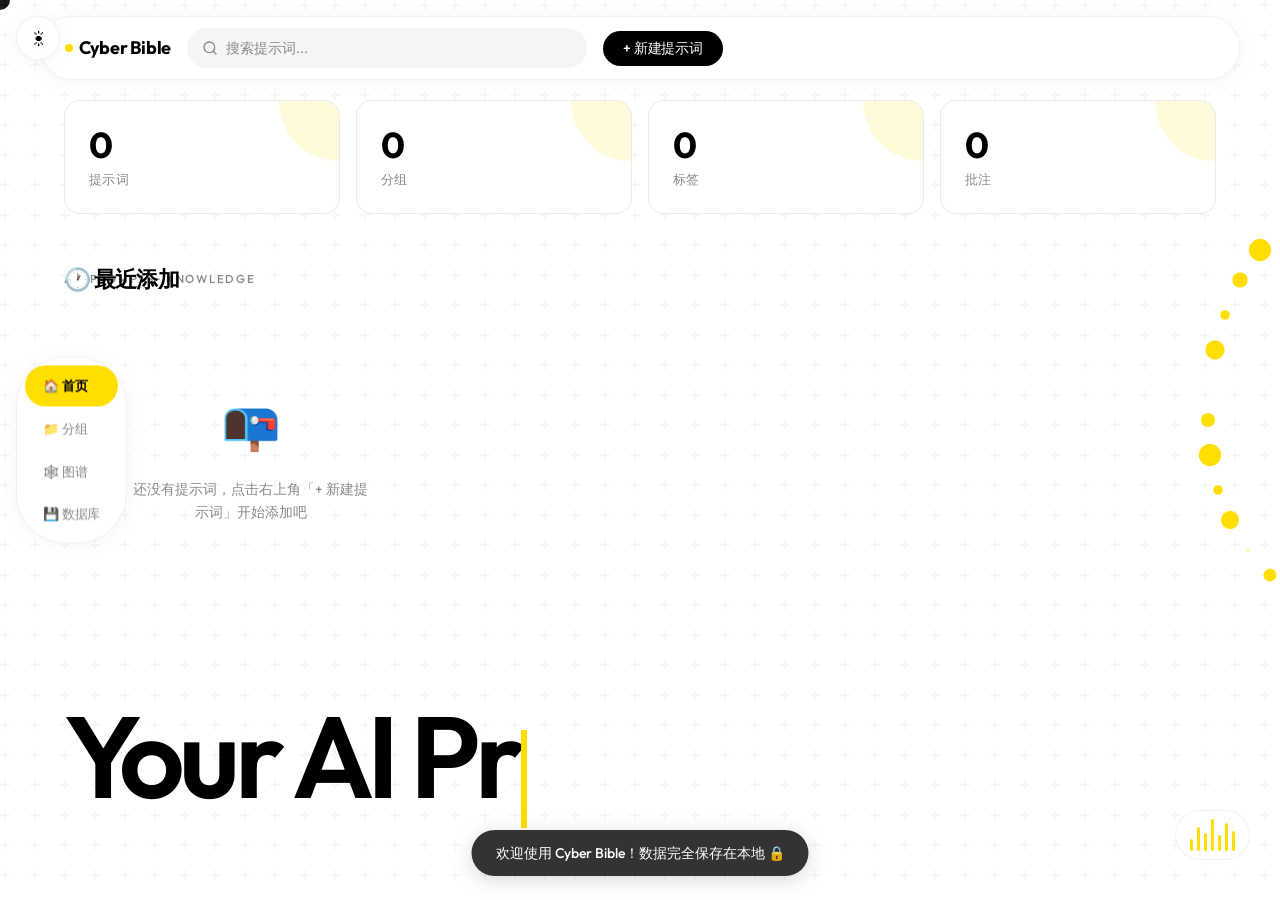
<file: index.html>
<!DOCTYPE html>
<html lang="zh-CN">
<head>
  <meta charset="UTF-8">
  <meta name="viewport" content="width=device-width, initial-scale=1.0">
  <title>Cyber Bible</title>
  <!-- Google Fonts -->
  <link rel="preconnect" href="https://fonts.googleapis.com">
  <link rel="preconnect" href="https://fonts.gstatic.com" crossorigin>
  <link href="https://fonts.googleapis.com/css2?family=Outfit:wght@300;400;500;600;700;800;900&display=swap" rel="stylesheet">
  <link rel="stylesheet" href="css/style.css">
</head>
<body>
  <!-- Custom Cursor -->
  
  <!-- Theme Toggle Button (top-left) -->
  <button id="theme-toggle" title="切换主题" aria-label="切换浅色/深色主题">
    <span class="theme-icon icon-sun">&#9728;</span>
    <span class="theme-icon icon-moon">&#9790;</span>
  </button>
<div id="custom-cursor"></div>

  <!-- Hero Section (decorative background on home view) -->
  <div id="hero-section" class="hidden">
    <div class="hero-texture"></div>
    <div class="hero-tag" id="hero-tag">AI · Prompts · Knowledge</div>
    <div class="hero-title" id="hero-title">
      <span id="typewriter-text"></span><span class="cursor-blink"></span>
    </div>
  </div>

  <!-- Decorative: Spiral Dots -->
  <div id="spiral-dots">
    <svg viewBox="0 0 260 500" xmlns="http://www.w3.org/2000/svg">
      <defs>
        <filter id="gooey">
          <feGaussianBlur in="SourceGraphic" stdDeviation="6" result="blur" />
          <feColorMatrix in="blur" mode="matrix" values="1 0 0 0 0  0 1 0 0 0  0 0 1 0 0  0 0 0 18 -7" result="gooey" />
          <feComposite in="SourceGraphic" in2="gooey" operator="atop"/>
        </filter>
      </defs>
      <g filter="url(#gooey)">
        <!-- Spiral pattern of dots -->
        <circle cx="200" cy="50"  r="12" fill="#FFDE00" opacity="0.9"/>
        <circle cx="180" cy="80"  r="10" fill="#FFDE00" opacity="0.8"/>
        <circle cx="165" cy="115" r="9"  fill="#FFDE00" opacity="0.7"/>
        <circle cx="155" cy="150" r="11" fill="#FFDE00" opacity="0.85"/>
        <circle cx="150" cy="185" r="8"  fill="#FFDE00" opacity="0.6"/>
        <circle cx="148" cy="220" r="10" fill="#FFDE00" opacity="0.75"/>
        <circle cx="150" cy="255" r="12" fill="#FFDE00" opacity="0.9"/>
        <circle cx="158" cy="290" r="9"  fill="#FFDE00" opacity="0.7"/>
        <circle cx="170" cy="320" r="11" fill="#FFDE00" opacity="0.8"/>
        <circle cx="188" cy="350" r="8"  fill="#FFDE00" opacity="0.65"/>
        <circle cx="210" cy="375" r="10" fill="#FFDE00" opacity="0.7"/>
        <circle cx="230" cy="400" r="7"  fill="#FFDE00" opacity="0.5"/>
        <circle cx="245" cy="425" r="9"  fill="#FFDE00" opacity="0.6"/>
        <circle cx="250" cy="450" r="6"  fill="#FFDE00" opacity="0.4"/>
        <circle cx="248" cy="475" r="8"  fill="#FFDE00" opacity="0.5"/>
      </g>
    </svg>
  </div>

  <!-- Decorative: Audio Wave Bars -->
  <div id="audio-bars">
    <div class="bar"></div>
    <div class="bar"></div>
    <div class="bar"></div>
    <div class="bar"></div>
    <div class="bar"></div>
    <div class="bar"></div>
    <div class="bar"></div>
  </div>

  <!-- 顶部工具栏 -->
  <header id="header">
    <div class="logo">Cyber Bible</div>
    <div class="search-bar">
      <input type="text" id="global-search" placeholder="搜索提示词..." autocomplete="off">
      <div id="search-results" class="search-dropdown hidden"></div>
    </div>
    <button id="btn-new" class="btn btn-primary">+ 新建提示词</button>
  </header>

  <!-- 左侧导航 -->
  <nav id="sidebar">
    <ul class="nav-list">
      <li class="nav-item active" data-view="home">🏠 首页</li>
      <li class="nav-item" data-view="groups">📁 分组</li>
      <li class="nav-item" data-view="graph">🕸️ 图谱</li>
      <li class="nav-item" data-view="database">💾 数据库</li>
    </ul>
  </nav>

  <!-- 主内容区 -->
  <main id="content">
    <!-- 各视图内容由 JS 动态渲染 -->
  </main>

  <!-- 详情面板（侧边滑出） -->
  <aside id="detail-panel" class="hidden">
    <div id="detail-content"></div>
  </aside>

  <!-- Toast 容器 -->
  <div id="toast-container"></div>

  <!-- 遮罩层 -->
  <div id="overlay" class="hidden"></div>

  <!-- JS 按依赖顺序加载 -->
  <script src="js/utils.js"></script>
  <script src="js/db.js"></script>
  <script src="js/store.js"></script>
  <script src="js/ui/components.js"></script>
  <script src="js/ui/layout.js"></script>
  <script src="js/ui/home.js"></script>
  <script src="js/ui/groups.js"></script>
  <script src="js/ui/search.js"></script>
  <script src="js/ui/graph.js"></script>
  <script src="js/ui/database.js"></script>
  <script src="js/ui/prompt-detail.js"></script>
  <script src="js/app.js"></script>
  <!-- Visual enhancement script (purely decorative) -->
  <script src="js/ui/visual-enhancements.js"></script>
</body>
</html>
</file>
<file: css/style.css>
/* ============================================================
   CYBER BIBLE — Swiss International Theme
   Pure white / black / yellow · minimal · bold
   ============================================================ */

/* ---------- Fonts (local fallbacks, no external load) ---------- */
@font-face {
  font-family: 'Google Sans Flex';
  src: local('Google Sans'), local('Segoe UI'), local('Helvetica Neue');
  font-weight: 100 900;
  font-style: normal;
}
@import url('https://fonts.googleapis.com/css2?family=Outfit:wght@300;400;500;600;700;800&display=swap');

/* ---------- CSS Variables ---------- */
:root {
  --color-bg:        #FFFFFF;
  --color-text:      #000000;
  --color-yellow:    #FFDE00;
  --color-yellow-light: #FFF3A0;
  --color-gray-100:  #F5F5F5;
  --color-gray-200:  #EAEAEA;
  --color-gray-300:  #D4D4D4;
  --color-gray-500:  #888888;
  --color-gray-700:  #444444;
  --color-cursor:    #E3E3E3;
  --font-main:       'Outfit', 'Google Sans Flex', -apple-system, BlinkMacSystemFont, "Segoe UI", "PingFang SC", "Microsoft YaHei", sans-serif;
  --font-display:    'Outfit', 'Google Sans Flex', sans-serif;
  --header-height:   64px;
  --sidebar-width:   220px;
  --spacing-xs: 4px;
  --spacing-sm: 8px;
  --spacing-md: 16px;
  --spacing-lg: 24px;
  --spacing-xl: 32px;
  --spacing-2xl: 48px;
  --spacing-3xl: 64px;
  --radius-sm: 4px;
  --radius-md: 8px;
  --radius-lg: 16px;
  --radius-pill: 50px;
  --transition-fast: 0.2s cubic-bezier(0.4, 0, 0.2, 1);
  --transition-smooth: 0.3s cubic-bezier(0.4, 0, 0.2, 1);
}

/* ---------- Dark Theme ---------- */
[data-theme="dark"] {
  --color-bg:        #0A0A0A;
  --color-text:      #F5F5F5;
  --color-yellow:    #FFDE00;
  --color-yellow-light: #FFF3A0;
  --color-gray-100:  #1A1A1A;
  --color-gray-200:  #2A2A2A;
  --color-gray-300:  #3A3A3A;
  --color-gray-500:  #888888;
  --color-gray-700:  #BBBBBB;
  --color-cursor:    #444444;
}

/* Smooth theme transition */
body, #header, #sidebar, #content, #detail-panel, .card, .stat-card, .modal, .search-bar input, .data-table, .search-dropdown, .groups-sidebar, .graph-container, .toast {
  transition: background-color 0.3s ease, color 0.3s ease, border-color 0.3s ease, box-shadow 0.3s ease;
}

/* Dark theme adjustments for rgba-based styles */
[data-theme="dark"] .search-bar input {
  background-color: rgba(255, 255, 255, 0.06);
  color: var(--color-text);
}
[data-theme="dark"] .search-bar input:focus {
  background-color: rgba(255, 255, 255, 0.1);
  border-color: rgba(255,255,255,0.15);
}
[data-theme="dark"] .btn-secondary {
  background: rgba(255,255,255,0.06);
  border-color: rgba(255,255,255,0.1);
}
[data-theme="dark"] .btn-secondary:hover {
  background: rgba(255,255,255,0.1);
  border-color: rgba(255,255,255,0.15);
}
[data-theme="dark"] .tag {
  background: rgba(255,255,255,0.08);
}
[data-theme="dark"] .tag:hover {
  background: var(--color-yellow);
  color: #000;
}
[data-theme="dark"] .nav-item:hover {
  background: rgba(255,255,255,0.06);
}
[data-theme="dark"] .group-item:hover {
  background: rgba(255,255,255,0.04);
}
[data-theme="dark"] .data-table tr:hover {
  background: rgba(255, 222, 0, 0.06);
}
[data-theme="dark"] .icon-btn:hover {
  background: rgba(255,255,255,0.08);
}
[data-theme="dark"] .modal-overlay {
  background: rgba(0,0,0,0.6);
}
[data-theme="dark"] #overlay {
  background: rgba(0,0,0,0.5);
}
[data-theme="dark"] mark {
  background: var(--color-yellow);
  color: #000;
}
[data-theme="dark"] .stat-card::after {
  opacity: 0.08;
}
[data-theme="dark"] .graph-legend {
  background: rgba(20,20,20,0.9);
}
[data-theme="dark"] #audio-bars {
  background: rgba(20,20,20,0.6);
  border-color: rgba(255,255,255,0.08);
}
[data-theme="dark"] ::-webkit-scrollbar-thumb {
  background: rgba(255,255,255,0.2);
}
[data-theme="dark"] ::-webkit-scrollbar-thumb:hover {
  background: rgba(255,255,255,0.3);
}

/* ============================================================
   THEME TOGGLE BUTTON (top-left, fixed)
   ============================================================ */

#theme-toggle {
  position: fixed;
  top: 16px;
  left: 16px;
  z-index: 10000;
  width: 44px;
  height: 44px;
  border-radius: 50%;
  background: rgba(255, 255, 255, 0.72);
  backdrop-filter: blur(10px) saturate(1.3);
  -webkit-backdrop-filter: blur(10px) saturate(1.3);
  border: 1px solid rgba(0, 0, 0, 0.06);
  box-shadow: 0 2px 20px rgba(0,0,0,0.04), 0 1px 3px rgba(0,0,0,0.02);
  display: flex;
  align-items: center;
  justify-content: center;
  cursor: pointer;
  transition: var(--transition-smooth);
  font-size: 20px;
  color: var(--color-text);
  overflow: hidden;
}

#theme-toggle:hover {
  transform: scale(1.08);
  box-shadow: 0 4px 30px rgba(0,0,0,0.08), 0 1px 4px rgba(0,0,0,0.04);
}

#theme-toggle:active {
  transform: scale(0.95);
}

#theme-toggle .theme-icon {
  position: absolute;
  transition: transform 0.4s cubic-bezier(0.4, 0, 0.2, 1), opacity 0.3s ease;
}

/* Sun icon (shown in light mode) */
#theme-toggle .icon-sun {
  opacity: 1;
  transform: rotate(0deg) scale(1);
}
/* Moon icon (hidden in light mode) */
#theme-toggle .icon-moon {
  opacity: 0;
  transform: rotate(-90deg) scale(0.5);
}

/* Dark mode: swap icons */
[data-theme="dark"] #theme-toggle .icon-sun {
  opacity: 0;
  transform: rotate(90deg) scale(0.5);
}
[data-theme="dark"] #theme-toggle .icon-moon {
  opacity: 1;
  transform: rotate(0deg) scale(1);
}

[data-theme="dark"] #theme-toggle {
  background: rgba(30, 30, 30, 0.72);
  border-color: rgba(255, 255, 255, 0.08);
  box-shadow: 0 2px 20px rgba(0,0,0,0.2), 0 1px 3px rgba(0,0,0,0.1);
}
[data-theme="dark"] #theme-toggle:hover {
  box-shadow: 0 4px 30px rgba(0,0,0,0.3), 0 1px 4px rgba(0,0,0,0.15);
}

/* Ensure toggle doesn't overlap with header on small screens */
@media (max-width: 768px) {
  #theme-toggle {
    top: 8px;
    left: 8px;
    width: 38px;
    height: 38px;
    font-size: 16px;
  }
}

/* ---------- Reset ---------- */
*, *::before, *::after {
  box-sizing: border-box;
  margin: 0;
  padding: 0;
}

html {
  scroll-behavior: smooth;
}

body {
  font-family: var(--font-main);
  font-size: 15px;
  font-weight: 400;
  color: var(--color-text);
  background: var(--color-bg);
  line-height: 1.6;
  overflow: hidden;
  -webkit-font-smoothing: antialiased;
  -moz-osx-font-smoothing: grayscale;
}

ul { list-style: none; }
a { text-decoration: none; color: inherit; }
button { cursor: pointer; border: none; outline: none; font-family: inherit; }
input, textarea, select { font-family: inherit; font-size: inherit; outline: none; }

/* ---------- Custom Cursor (desktop only) ---------- */
@media (hover: hover) and (pointer: fine) {
  body.custom-cursor-active,
  body.custom-cursor-active * {
    cursor: none !important;
  }
}

#custom-cursor {
  position: fixed;
  top: 0;
  left: 0;
  width: 20px;
  height: 20px;
  border-radius: 50%;
  background: var(--color-cursor);
  pointer-events: none;
  z-index: 99999;
  transform: translate(-50%, -50%);
  transition: transform 0.15s ease, background 0.2s ease, width 0.2s ease, height 0.2s ease;
  mix-blend-mode: difference;
}

#custom-cursor.clicked {
  width: 14px;
  height: 14px;
  background: #999999;
}

/* ============================================================
   DECORATIVE ELEMENTS (non-interactive)
   ============================================================ */

/* Hero typewriter section */
#hero-section {
  position: fixed;
  top: 0;
  left: 0;
  width: 100%;
  height: 100vh;
  z-index: 0;
  pointer-events: none;
  overflow: hidden;
  background: var(--color-bg);
}

#hero-section .hero-texture {
  position: absolute;
  inset: 0;
  opacity: 0.03;
  background-image: url("data:image/svg+xml,%3Csvg width='60' height='60' viewBox='0 0 60 60' xmlns='http://www.w3.org/2000/svg'%3E%3Cg fill='none' fill-rule='evenodd'%3E%3Cg fill='%23000000' fill-opacity='1'%3E%3Cpath d='M36 34v-4h-2v4h-4v2h4v4h2v-4h4v-2h-4zm0-30V0h-2v4h-4v2h4v4h2V6h4V4h-4zM6 34v-4H4v4H0v2h4v4h2v-4h4v-2H6zM6 4V0H4v4H0v2h4v4h2V6h4V4H6z'/%3E%3C/g%3E%3C/g%3E%3C/svg%3E");
}

#hero-section .hero-title {
  position: absolute;
  bottom: 8vh;
  left: 5vw;
  font-family: var(--font-display);
  font-size: clamp(48px, 9vw, 140px);
  font-weight: 600;
  letter-spacing: -0.05em;
  line-height: 1.0;
  color: var(--color-text);
  max-width: 70vw;
}

#hero-section .hero-title .cursor-blink {
  display: inline-block;
  width: 0.05em;
  height: 0.85em;
  background: var(--color-yellow);
  margin-left: 2px;
  animation: blink 1s step-end infinite;
  vertical-align: text-bottom;
}

@keyframes blink {
  0%, 100% { opacity: 1; }
  50% { opacity: 0; }
}

#hero-section .hero-tag {
  position: absolute;
  top: 30vh;
  left: 5vw;
  font-family: var(--font-display);
  font-size: clamp(11px, 0.9vw, 14px);
  font-weight: 500;
  letter-spacing: 0.15em;
  text-transform: uppercase;
  color: var(--color-gray-500);
  opacity: 0;
  transition: opacity 0.6s ease;
}

#hero-section .hero-tag.visible {
  opacity: 1;
}

/* Spiral dots decoration */
#spiral-dots {
  position: fixed;
  right: -40px;
  top: 50%;
  transform: translateY(-50%);
  width: 260px;
  height: 500px;
  z-index: 1;
  pointer-events: none;
}

#spiral-dots svg {
  width: 100%;
  height: 100%;
}

/* Audio wave bars */
#audio-bars {
  position: fixed;
  right: 30px;
  bottom: 40px;
  display: flex;
  align-items: flex-end;
  gap: 4px;
  height: 50px;
  z-index: 1;
  pointer-events: none;
  padding: 8px 14px;
  background: rgba(255,255,255,0.6);
  backdrop-filter: blur(12px);
  -webkit-backdrop-filter: blur(12px);
  border-radius: var(--radius-pill);
  border: 1px solid rgba(0,0,0,0.06);
}

#audio-bars .bar {
  width: 3px;
  background: var(--color-yellow);
  border-radius: 2px;
  animation: audioWave 1.2s ease-in-out infinite alternate;
}

#audio-bars .bar:nth-child(1) { height: 12px; animation-delay: 0s; }
#audio-bars .bar:nth-child(2) { height: 24px; animation-delay: 0.15s; }
#audio-bars .bar:nth-child(3) { height: 18px; animation-delay: 0.3s; }
#audio-bars .bar:nth-child(4) { height: 32px; animation-delay: 0.45s; }
#audio-bars .bar:nth-child(5) { height: 16px; animation-delay: 0.6s; }
#audio-bars .bar:nth-child(6) { height: 28px; animation-delay: 0.75s; }
#audio-bars .bar:nth-child(7) { height: 20px; animation-delay: 0.9s; }

@keyframes audioWave {
  0% { transform: scaleY(0.4); }
  100% { transform: scaleY(1); }
}

/* ============================================================
   LAYOUT
   ============================================================ */

body {
  display: flex;
  flex-direction: column;
  height: 100vh;
}

/* ============================================================
   HEADER — Liquid Glass Floating Bar
   ============================================================ */

#header {
  position: fixed;
  top: 16px;
  left: 50%;
  transform: translateX(-50%);
  width: calc(100% - 32px);
  max-width: 1200px;
  height: var(--header-height);
  background: rgba(255, 255, 255, 0.72);
  backdrop-filter: blur(10px) saturate(1.3);
  -webkit-backdrop-filter: blur(10px) saturate(1.3);
  border: 1px solid rgba(0, 0, 0, 0.06);
  border-radius: var(--radius-pill);
  display: flex;
  align-items: center;
  padding: 0 var(--spacing-lg);
  gap: var(--spacing-md);
  z-index: 1000;
  box-shadow: 0 2px 20px rgba(0,0,0,0.04), 0 1px 3px rgba(0,0,0,0.02);
  transition: var(--transition-smooth);
}

#header:hover {
  box-shadow: 0 4px 30px rgba(0,0,0,0.06), 0 1px 4px rgba(0,0,0,0.03);
}

.logo {
  font-family: var(--font-display);
  font-size: 18px;
  font-weight: 700;
  color: var(--color-text);
  white-space: nowrap;
  letter-spacing: -0.02em;
  display: flex;
  align-items: center;
  gap: 6px;
}

.logo::before {
  content: '';
  display: inline-block;
  width: 8px;
  height: 8px;
  background: var(--color-yellow);
  border-radius: 50%;
}

.search-bar {
  flex: 1;
  max-width: 400px;
  position: relative;
}

.search-bar input {
  width: 100%;
  height: 40px;
  padding: 0 16px 0 38px;
  border: 1px solid transparent;
  border-radius: var(--radius-pill);
  background: rgba(0, 0, 0, 0.04);
  font-size: 14px;
  color: var(--color-text);
  transition: var(--transition-smooth);
  background-image: url("data:image/svg+xml,%3Csvg xmlns='http://www.w3.org/2000/svg' width='16' height='16' viewBox='0 0 24 24' fill='none' stroke='%23888' stroke-width='2' stroke-linecap='round' stroke-linejoin='round'%3E%3Ccircle cx='11' cy='11' r='8'/%3E%3Cpath d='m21 21-4.35-4.35'/%3E%3C/svg%3E");
  background-repeat: no-repeat;
  background-position: 14px center;
  background-size: 16px;
}

.search-bar input::placeholder {
  color: var(--color-gray-500);
}

.search-bar input:focus {
  border-color: rgba(0,0,0,0.1);
  background-color: rgba(0, 0, 0, 0.06);
  box-shadow: none;
}

.search-dropdown {
  position: absolute;
  top: 48px;
  left: 0;
  right: 0;
  background: rgba(255,255,255,0.95);
  backdrop-filter: blur(20px);
  -webkit-backdrop-filter: blur(20px);
  border-radius: var(--radius-lg);
  box-shadow: 0 8px 40px rgba(0,0,0,0.08);
  max-height: 380px;
  overflow-y: auto;
  z-index: 200;
  border: 1px solid rgba(0,0,0,0.06);
}

/* ============================================================
   BUTTONS — Pill Shape
   ============================================================ */

.btn {
  padding: 8px 20px;
  border-radius: var(--radius-pill);
  font-size: 14px;
  font-weight: 500;
  transition: var(--transition-smooth);
  white-space: nowrap;
  letter-spacing: -0.01em;
}

.btn-primary {
  background: var(--color-text);
  color: var(--color-bg);
}
.btn-primary:hover {
  background: var(--color-yellow);
  color: var(--color-text);
  transform: translateY(-1px);
  box-shadow: 0 4px 12px rgba(255, 222, 0, 0.3);
}

.btn-secondary {
  background: rgba(0,0,0,0.05);
  color: var(--color-text);
  border: 1px solid rgba(0,0,0,0.08);
}
.btn-secondary:hover {
  background: rgba(0,0,0,0.08);
  border-color: rgba(0,0,0,0.12);
}

.btn-danger {
  background: #FF3B30;
  color: white;
}
.btn-danger:hover { opacity: 0.85; }

.btn-sm {
  padding: 5px 14px;
  font-size: 13px;
}

/* ============================================================
   SIDEBAR
   ============================================================ */

#sidebar {
  position: fixed;
  top: 50%;
  left: 16px;
  transform: translateY(-50%);
  width: auto;
  background: rgba(255, 255, 255, 0.72);
  backdrop-filter: blur(10px);
  -webkit-backdrop-filter: blur(10px);
  border: 1px solid rgba(0, 0, 0, 0.06);
  border-radius: var(--radius-pill);
  z-index: 900;
  padding: 8px;
  box-shadow: 0 2px 20px rgba(0,0,0,0.04);
}

.nav-list {
  padding: 0;
  display: flex;
  flex-direction: column;
  gap: 2px;
}

.nav-item {
  padding: 10px 18px;
  color: var(--color-gray-500);
  cursor: pointer;
  transition: var(--transition-smooth);
  font-size: 13px;
  font-weight: 500;
  user-select: none;
  border-radius: var(--radius-pill);
  white-space: nowrap;
  letter-spacing: -0.01em;
}

.nav-item:hover {
  color: var(--color-text);
  background: rgba(0,0,0,0.04);
}

.nav-item.active {
  color: var(--color-text);
  background: var(--color-yellow);
  font-weight: 600;
}

/* ============================================================
   MAIN CONTENT
   ============================================================ */

#content {
  margin-left: 0;
  margin-top: 0;
  padding: 100px 5vw 60px;
  overflow-y: auto;
  height: 100vh;
  flex: 1;
  position: relative;
  z-index: 10;
}

/* ============================================================
   CARDS
   ============================================================ */

.card {
  background: var(--color-bg);
  border: 1px solid rgba(0,0,0,0.08);
  border-radius: var(--radius-lg);
  padding: var(--spacing-lg);
  transition: var(--transition-smooth);
}

.card:hover {
  border-color: rgba(0,0,0,0.15);
  box-shadow: 0 4px 24px rgba(0,0,0,0.06);
  transform: translateY(-2px);
}

.card-title {
  font-family: var(--font-display);
  font-size: 16px;
  font-weight: 600;
  letter-spacing: -0.02em;
  margin-bottom: 6px;
}

.prompt-card { cursor: pointer; }

.card-preview {
  font-size: 13px;
  color: var(--color-gray-500);
  line-height: 1.5;
}

/* ============================================================
   STATS GRID
   ============================================================ */

.stats-grid {
  display: grid;
  grid-template-columns: repeat(4, 1fr);
  gap: var(--spacing-md);
  margin-bottom: var(--spacing-2xl);
}

.stat-card {
  background: var(--color-bg);
  border: 1px solid rgba(0,0,0,0.08);
  border-radius: var(--radius-lg);
  padding: var(--spacing-lg);
  text-align: left;
  transition: var(--transition-smooth);
  position: relative;
  overflow: hidden;
}

.stat-card::after {
  content: '';
  position: absolute;
  top: 0;
  right: 0;
  width: 60px;
  height: 60px;
  background: var(--color-yellow);
  border-radius: 0 0 0 60px;
  opacity: 0.15;
}

.stat-card:hover {
  border-color: rgba(0,0,0,0.15);
  transform: translateY(-2px);
  box-shadow: 0 4px 20px rgba(0,0,0,0.06);
}

.stat-number {
  font-family: var(--font-display);
  font-size: 36px;
  font-weight: 700;
  letter-spacing: -0.03em;
  line-height: 1.1;
  margin-bottom: 4px;
}

.stat-label {
  font-size: 13px;
  color: var(--color-gray-500);
  font-weight: 500;
  letter-spacing: 0.02em;
}

/* ============================================================
   PROMPT GRID
   ============================================================ */

.prompt-grid {
  display: grid;
  grid-template-columns: repeat(auto-fill, minmax(280px, 1fr));
  gap: var(--spacing-md);
}

/* ============================================================
   SECTION TITLE
   ============================================================ */

.section-title {
  font-family: var(--font-display);
  font-size: 22px;
  font-weight: 700;
  letter-spacing: -0.03em;
  margin-bottom: var(--spacing-lg);
  display: flex;
  align-items: center;
  justify-content: space-between;
}

/* ============================================================
   TAGS
   ============================================================ */

.tag {
  display: inline-flex;
  align-items: center;
  padding: 3px 10px;
  background: rgba(0,0,0,0.05);
  border-radius: var(--radius-pill);
  font-size: 12px;
  font-weight: 500;
  color: var(--color-text);
  margin: 2px;
  transition: var(--transition-fast);
}

.tag:hover {
  background: var(--color-yellow);
}

.tag .remove {
  margin-left: 4px;
  cursor: pointer;
  opacity: 0.5;
  font-size: 14px;
}

.tag .remove:hover { opacity: 1; }

.tag-cloud {
  display: flex;
  flex-wrap: wrap;
  gap: 6px;
}

/* ============================================================
   EMPTY STATE
   ============================================================ */

.empty-state {
  text-align: center;
  padding: var(--spacing-3xl);
  color: var(--color-gray-500);
  font-size: 14px;
}

/* ============================================================
   MODAL
   ============================================================ */

.modal-overlay {
  position: fixed;
  inset: 0;
  background: rgba(0,0,0,0.4);
  backdrop-filter: blur(4px);
  -webkit-backdrop-filter: blur(4px);
  z-index: 5000;
  display: flex;
  align-items: center;
  justify-content: center;
  animation: fadeIn 0.2s ease;
}

@keyframes fadeIn {
  from { opacity: 0; }
  to { opacity: 1; }
}

.modal {
  background: var(--color-bg);
  border-radius: var(--radius-lg);
  box-shadow: 0 20px 60px rgba(0,0,0,0.15);
  width: 90%;
  max-width: 480px;
  overflow: hidden;
  animation: slideUp 0.3s cubic-bezier(0.4, 0, 0.2, 1);
}

@keyframes slideUp {
  from { transform: translateY(20px); opacity: 0; }
  to { transform: translateY(0); opacity: 1; }
}

.modal-title {
  padding: var(--spacing-lg) var(--spacing-lg) var(--spacing-sm);
  font-family: var(--font-display);
  font-size: 18px;
  font-weight: 700;
  letter-spacing: -0.02em;
}

.modal-content {
  padding: var(--spacing-sm) var(--spacing-lg);
}

.modal-footer {
  padding: var(--spacing-md) var(--spacing-lg) var(--spacing-lg);
  display: flex;
  gap: var(--spacing-sm);
  justify-content: flex-end;
}

/* ============================================================
   FORMS
   ============================================================ */

.form-group {
  margin-bottom: var(--spacing-md);
}

.form-group label {
  display: block;
  font-size: 13px;
  font-weight: 600;
  margin-bottom: 6px;
  color: var(--color-text);
  letter-spacing: -0.01em;
}

.form-group input,
.form-group textarea,
.form-group select {
  width: 100%;
  padding: 10px 14px;
  border: 1px solid rgba(0,0,0,0.1);
  border-radius: var(--radius-md);
  background: var(--color-bg);
  font-size: 14px;
  transition: var(--transition-fast);
}

.form-group input:focus,
.form-group textarea:focus,
.form-group select:focus {
  border-color: var(--color-text);
  box-shadow: 0 0 0 3px rgba(255, 222, 0, 0.2);
}

.form-group textarea {
  min-height: 120px;
  resize: vertical;
}

/* ============================================================
   TOAST
   ============================================================ */

#toast-container {
  position: fixed;
  bottom: 24px;
  left: 50%;
  transform: translateX(-50%);
  z-index: 9999;
  display: flex;
  flex-direction: column;
  gap: 8px;
  align-items: center;
}

.toast {
  padding: 12px 24px;
  border-radius: var(--radius-pill);
  color: white;
  font-size: 14px;
  font-weight: 500;
  animation: toastIn 0.3s ease;
  box-shadow: 0 4px 20px rgba(0,0,0,0.15);
}

.toast.success { background: #000; }
.toast.error { background: #FF3B30; }
.toast.info { background: #333; }

@keyframes toastIn {
  from { transform: translateY(20px); opacity: 0; }
  to { transform: translateY(0); opacity: 1; }
}

/* ============================================================
   TABLE
   ============================================================ */

.data-table {
  width: 100%;
  border-collapse: collapse;
  background: var(--color-bg);
  border-radius: var(--radius-lg);
  overflow: hidden;
  border: 1px solid rgba(0,0,0,0.08);
}

.data-table th,
.data-table td {
  padding: 12px 16px;
  text-align: left;
  border-bottom: 1px solid rgba(0,0,0,0.06);
  font-size: 14px;
}

.data-table th {
  background: var(--color-gray-100);
  font-weight: 600;
  font-size: 13px;
  letter-spacing: 0.02em;
  cursor: pointer;
  user-select: none;
}

.data-table th:hover {
  background: var(--color-gray-200);
}

.data-table tr:hover {
  background: rgba(255, 222, 0, 0.04);
}

/* ============================================================
   GROUPS
   ============================================================ */

.groups-layout {
  display: flex;
  gap: var(--spacing-lg);
  height: calc(100vh - 160px);
}

.groups-sidebar {
  width: 240px;
  flex-shrink: 0;
  background: var(--color-bg);
  border: 1px solid rgba(0,0,0,0.08);
  border-radius: var(--radius-lg);
  overflow-y: auto;
  padding: var(--spacing-sm);
}

.groups-main {
  flex: 1;
  overflow-y: auto;
}

.group-item {
  padding: 12px 14px;
  cursor: pointer;
  display: flex;
  justify-content: space-between;
  align-items: center;
  border-radius: var(--radius-md);
  transition: var(--transition-fast);
  font-size: 14px;
  margin-bottom: 2px;
}

.group-item:hover {
  background: rgba(0,0,0,0.04);
}

.group-item.active {
  background: var(--color-yellow);
  font-weight: 600;
}

/* ============================================================
   GRAPH
   ============================================================ */

.graph-container {
  width: 100%;
  height: calc(100vh - 180px);
  background: var(--color-bg);
  border: 1px solid rgba(0,0,0,0.08);
  border-radius: var(--radius-lg);
  position: relative;
  overflow: hidden;
}

.graph-svg {
  width: 100%;
  height: 100%;
}

.graph-legend {
  position: absolute;
  bottom: var(--spacing-md);
  left: var(--spacing-md);
  background: rgba(255,255,255,0.9);
  backdrop-filter: blur(8px);
  padding: var(--spacing-sm) var(--spacing-md);
  border-radius: var(--radius-md);
  font-size: 12px;
  border: 1px solid rgba(0,0,0,0.06);
}

/* ============================================================
   SEARCH
   ============================================================ */

.search-layout {
  display: flex;
  gap: var(--spacing-lg);
}

.search-filters {
  width: 200px;
  flex-shrink: 0;
}

.search-main {
  flex: 1;
  overflow-y: auto;
}

.filter-group {
  margin-bottom: var(--spacing-lg);
}

.filter-group h4 {
  margin-bottom: var(--spacing-sm);
  color: var(--color-gray-500);
  font-size: 13px;
  font-weight: 600;
  text-transform: uppercase;
  letter-spacing: 0.05em;
}

/* ============================================================
   ANNOTATIONS
   ============================================================ */

.annotation {
  border-left: 3px solid var(--color-yellow);
  padding: var(--spacing-sm) var(--spacing-md);
  margin-bottom: var(--spacing-sm);
  background: var(--color-gray-100);
  border-radius: 0 var(--radius-md) var(--radius-md) 0;
}

.annotation-time {
  font-size: 12px;
  color: var(--color-gray-500);
  margin-bottom: var(--spacing-xs);
}

.annotation-actions {
  float: right;
  opacity: 0;
  transition: var(--transition-fast);
}

.annotation:hover .annotation-actions {
  opacity: 1;
}

/* ============================================================
   DETAIL PANEL
   ============================================================ */

#detail-panel {
  position: fixed;
  top: 0;
  right: 0;
  bottom: 0;
  width: 520px;
  background: var(--color-bg);
  border-left: 1px solid rgba(0,0,0,0.08);
  z-index: 2000;
  overflow-y: auto;
  transition: transform 0.35s cubic-bezier(0.4, 0, 0.2, 1);
  box-shadow: -8px 0 40px rgba(0,0,0,0.06);
}

#detail-panel.hidden {
  transform: translateX(100%);
}

.detail-header {
  padding: var(--spacing-lg);
  border-bottom: 1px solid rgba(0,0,0,0.06);
  display: flex;
  justify-content: space-between;
  align-items: center;
  position: sticky;
  top: 0;
  background: var(--color-bg);
  z-index: 10;
}

.detail-header h3 {
  font-family: var(--font-display);
  font-size: 18px;
  font-weight: 700;
  letter-spacing: -0.02em;
}

.detail-body {
  padding: var(--spacing-lg);
}

/* ============================================================
   FILTER BAR
   ============================================================ */

.filter-bar {
  display: flex;
  gap: var(--spacing-md);
  margin-bottom: var(--spacing-lg);
  align-items: center;
  flex-wrap: wrap;
}

.filter-bar select {
  padding: 8px 14px;
  border: 1px solid rgba(0,0,0,0.1);
  border-radius: var(--radius-pill);
  background: var(--color-bg);
  font-size: 13px;
  transition: var(--transition-fast);
}

.filter-bar select:focus {
  border-color: var(--color-text);
}

/* ============================================================
   ICON BUTTON
   ============================================================ */

.icon-btn {
  background: none;
  font-size: 18px;
  padding: 6px 10px;
  border-radius: var(--radius-md);
  transition: var(--transition-fast);
  color: var(--color-gray-500);
}
.icon-btn:hover {
  background: rgba(0,0,0,0.05);
  color: var(--color-text);
}

/* ============================================================
   SORT INDICATOR
   ============================================================ */

.sort-indicator::after {
  content: ' ↕';
  opacity: 0.3;
  font-size: 12px;
}
.sort-asc::after {
  content: ' ↑';
  opacity: 1;
}
.sort-desc::after {
  content: ' ↓';
  opacity: 1;
}

/* ============================================================
   OVERLAY
   ============================================================ */

#overlay {
  position: fixed;
  inset: 0;
  background: rgba(0,0,0,0.3);
  backdrop-filter: blur(2px);
  z-index: 1500;
}

/* ============================================================
   UTILITIES
   ============================================================ */

.hidden { display: none !important; }

mark {
  background: var(--color-yellow);
  padding: 0 2px;
  border-radius: 2px;
}

/* ============================================================
   SCROLLBAR
   ============================================================ */

::-webkit-scrollbar {
  width: 6px;
}

::-webkit-scrollbar-track {
  background: transparent;
}

::-webkit-scrollbar-thumb {
  background: rgba(0,0,0,0.15);
  border-radius: 3px;
}

::-webkit-scrollbar-thumb:hover {
  background: rgba(0,0,0,0.25);
}

/* ============================================================
   RESPONSIVE
   ============================================================ */

@media (max-width: 768px) {
  .stats-grid {
    grid-template-columns: repeat(2, 1fr);
  }
  
  #header {
    width: calc(100% - 16px);
    top: 8px;
  }
  
  #sidebar {
    left: 8px;
    padding: 6px;
  }
  
  .nav-item {
    padding: 8px 14px;
    font-size: 12px;
  }
  
  #content {
    padding: 90px 16px 40px;
  }
  
  .groups-layout {
    flex-direction: column;
    height: auto;
  }
  
  .groups-sidebar {
    width: 100%;
  }
  
  #detail-panel {
    width: 100%;
  }
}

/* ============================================================
   ANIMATIONS — Scroll Reveal
   ============================================================ */

.reveal {
  opacity: 0;
  transform: translateY(24px);
  transition: opacity 0.6s cubic-bezier(0.4, 0, 0.2, 1), transform 0.6s cubic-bezier(0.4, 0, 0.2, 1);
}

.reveal.revealed {
  opacity: 1;
  transform: translateY(0);
}

/* Stagger children */
.stagger-child {
  opacity: 0;
  transform: translateY(16px);
  transition: opacity 0.5s ease, transform 0.5s ease;
}

.stagger-child.revealed {
  opacity: 1;
  transform: translateY(0);
}
</file>
